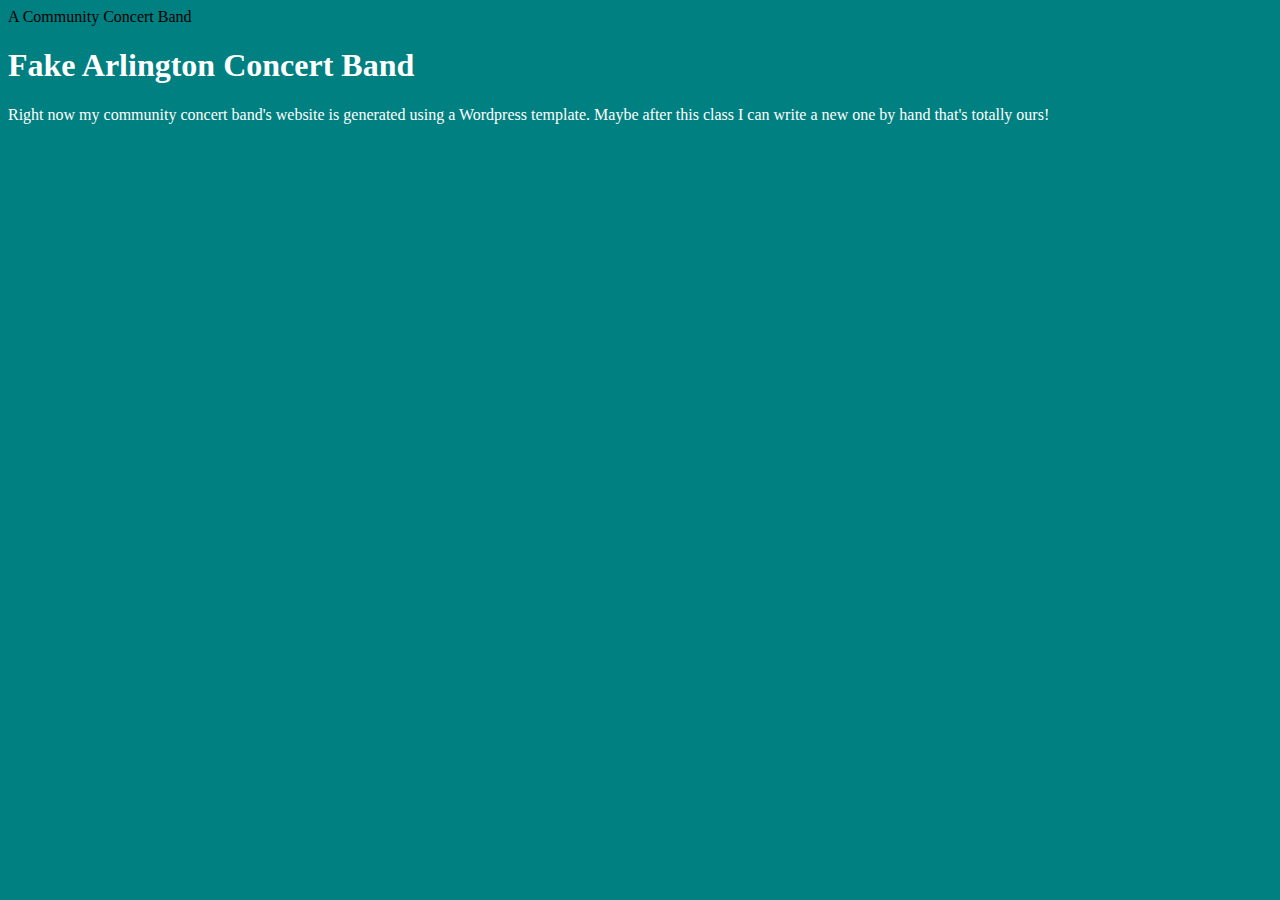
<file: unit_1/index.html>
<!DOCTYPE html>
<html>
	<head>
		<link rel="stylesheet" type="text/css" href="css/style.css"
		<title>A Community Concert Band</title>
	</head>
	<body>
		<h1>Fake Arlington Concert Band</h1>
			<p>Right now my community concert band's website is generated using a Wordpress template. Maybe after this class I can write a new one by hand that's totally ours!</p>
	</body> 
</html>
</file>
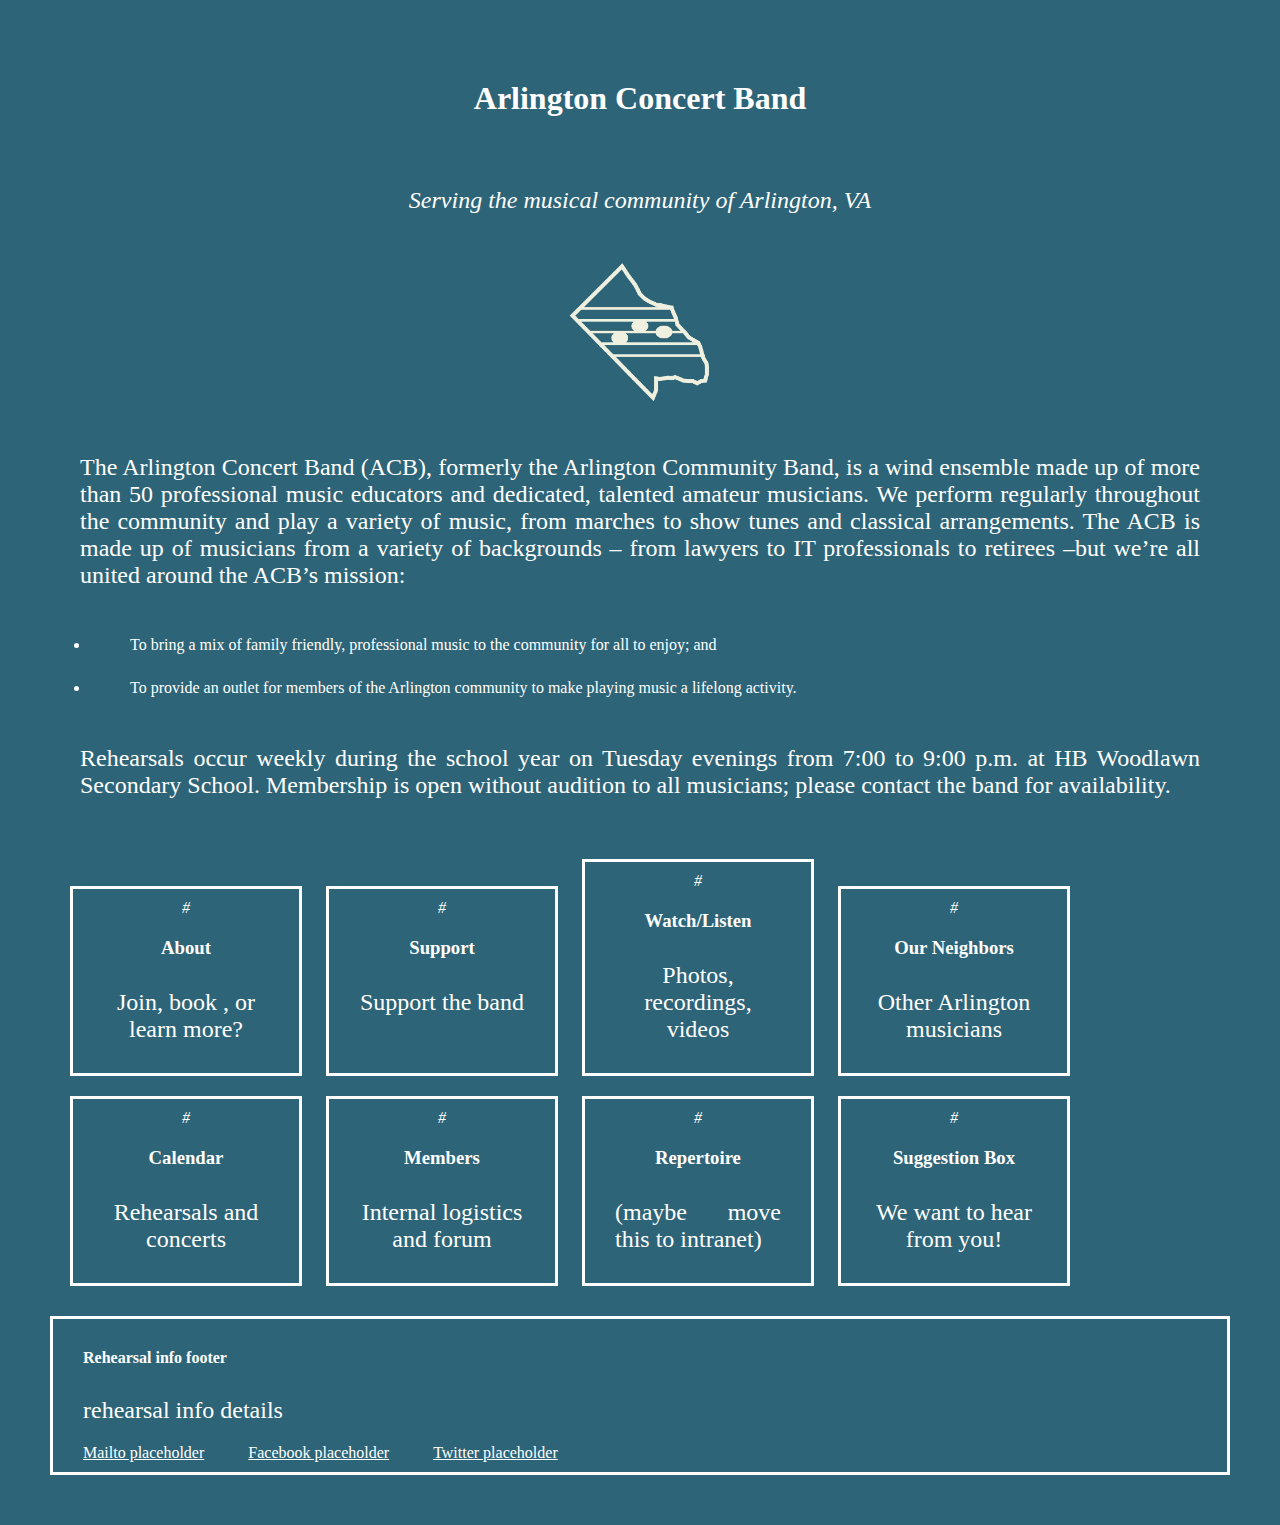
<file: unit_3/index.html>
<!DOCTYPE html>
<html>
<head>
	<title>Arlington Concert Band</title>
	<link rel="stylesheet" type="text/css" href="style.css">
</head>
<body>
	<header><h1>Arlington Concert Band</h1></header>
	<section>

		<p id="slogan"><em>Serving the musical community of Arlington, VA</em></p>

		<img src="acb_logo.jpg" alt="Arlington Concert Band" align:"center">
		
		<p>The Arlington Concert Band (ACB), formerly the Arlington Community Band, is a wind ensemble made up of more than 50 professional music educators and dedicated, talented amateur musicians.  We perform regularly throughout the community and play a variety of music, from marches to show tunes and classical arrangements. The ACB is made up of musicians from a variety of backgrounds &ndash; from lawyers to IT professionals to retirees &ndash;but we’re all united around the ACB’s mission:</p>

		<ul>
			<li>To bring a mix of family friendly, professional music to the community for all to enjoy; and</li>
			<li>To provide an outlet for members of the Arlington community to make playing music a lifelong activity.</li>
		</ul>	

		<p>Rehearsals occur weekly during the school year on Tuesday evenings from 7:00 to 9:00 p.m. at HB Woodlawn Secondary School.  Membership is open without audition to all musicians; please contact the band for availability.</p>
	</section>
	<section>
		<div class="floating-box">
			<i>#</i>
			<h3>About</h3>
			<p class="floating-box-copy">Join, book , or learn more?</p>
		</div>
		<div class="floating-box">
			<i>#</i>
			<h3>Support</h3>
			<p class="floating-box-copy">Support the band<br></br></p>
		</div>
		<div class="floating-box">
			<i>#</i>
			<h3>Watch/Listen</h3>
			<p class="floating-box-copy">Photos, recordings, videos</p>
		</div>
		<div class="floating-box">
			<i>#</i>
			<h3>Our Neighbors</h3>
			<p class="floating-box-copy">Other Arlington musicians</p>
		</div>
		<div class="floating-box">
			<i>#</i>
			<h3>Calendar</h3>
			<p class="floating-box-copy">Rehearsals and concerts</p>
		</div>
		<div class="floating-box">
			<i>#</i>
			<h3>Members</h3>
			<p class="floating-box-copy">Internal logistics and forum</p>
		</div>
		<div class="floating-box">
			<i>#</i>
			<h3>Repertoire</h3>
			<p>(maybe move this to intranet)</p>
		</div>
		<div class="floating-box">
			<i>#</i>
			<h3>Suggestion Box</h3>
			<p class="floating-box-copy">We want to hear from you!</p>
		</div>
	</section>
	<div class = "footer-box">

		<h4>Rehearsal info footer</h4>
		<p>rehearsal info details</p>
		<a href="#">Mailto placeholder</a>
		<a href="#">Facebook placeholder</a>
		<a href="#">Twitter placeholder</a>

	</div>

</body>
</html>
</file>
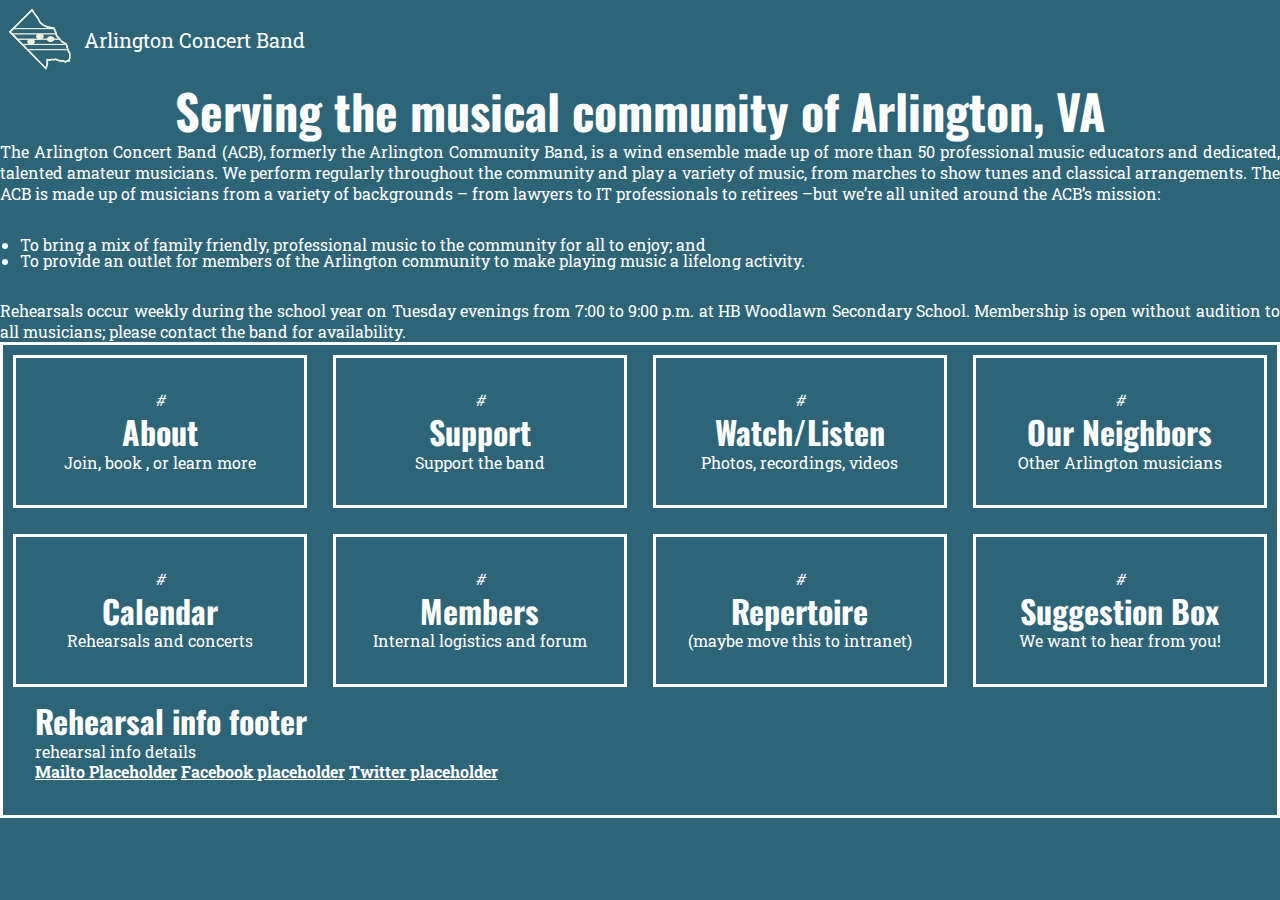
<file: unit_4/index.html>
<!DOCTYPE html>
<html>
<head>
	<title>Arlington Concert Band</title>
	<link rel="stylesheet" type="text/css" href="style.css">
</head>
<body>
	<!-- Begin stuff you want overlaid on the hero image later -->
	<header>
		<img id="logo" src="images/acb_logo.jpg" alt="Arlington Concert Band">
		<p>Arlington Concert Band</p>
	</header>
		<!--hero image<img class="hero"src="images/timpani_hero_homepage.jpg"> -->

		<!-- <div class="hero-image">
  		<div class="hero-text">
   			 <h1>Arlington Concert Band</h1>
   			 <p id="slogan"<em>Serving the musical community of Arlington, VA</em></p>
  		</div>
		</div> -->

	<section id="intro">
	    	<h1 id="slogan">Serving the musical community of Arlington, VA</h1>
	</section>
    	<!-- End stuff you want in the hero area -->
	<section>
		<p>The Arlington Concert Band (ACB), formerly the Arlington Community Band, is a wind ensemble made up of more than 50 professional music educators and dedicated, talented amateur musicians.  We perform regularly throughout the community and play a variety of music, from marches to show tunes and classical arrangements. The ACB is made up of musicians from a variety of backgrounds &ndash; from lawyers to IT professionals to retirees &ndash;but we’re all united around the ACB’s mission:</p>

		<ul>
			<li>To bring a mix of family friendly, professional music to the community for all to enjoy; and</li>
			<li>To provide an outlet for members of the Arlington community to make playing music a lifelong activity.</li>
		</ul>	

		<p>Rehearsals occur weekly during the school year on Tuesday evenings from 7:00 to 9:00 p.m. at HB Woodlawn Secondary School.  Membership is open without audition to all musicians; please contact the band for availability.</p>
	</section>
	<section>
		<div class="floating-box">
			<i>#</i>
			<h2>About</h2>
			<p class="floating-box-copy">Join, book , or learn more</p>
		</div>
		<div class="floating-box">
			<i>#</i>
			<h2>Support</h2>
			<p class="floating-box-copy">Support the band</p>
		</div>
		<div class="floating-box">
			<i>#</i>
			<h2>Watch/Listen</h2>
			<p class="floating-box-copy">Photos, recordings, videos</p>
		</div>
		<div class="floating-box">
			<i>#</i>
			<h2>Our Neighbors</h2>
			<p class="floating-box-copy">Other Arlington musicians</p>
		</div>
		<div class="floating-box">
			<i>#</i>
			<h2>Calendar</h2>
			<p class="floating-box-copy">Rehearsals and concerts</p>
		</div>
		<div class="floating-box">
			<i>#</i>
			<h2>Members</h2>
			<p class="floating-box-copy">Internal logistics and forum</p>
		</div>
		<div class="floating-box">
			<i>#</i>
			<h2>Repertoire</h2>
			<p class="floating-box-copy">(maybe move this to intranet)</p>
		</div>
		<div class="floating-box">
			<i>#</i>
			<h2>Suggestion Box</h2>
			<p class="floating-box-copy">We want to hear from you!</p>
		</div>
	</section>
	<footer>
		<h2>Rehearsal info footer</h2>
		<p>rehearsal info details</p>
		<a href="#">Mailto Placeholder</a>
		<a href="#">Facebook placeholder</a>
		<a href="#">Twitter placeholder</a>
	</footer>

</body>
</html>
</file>
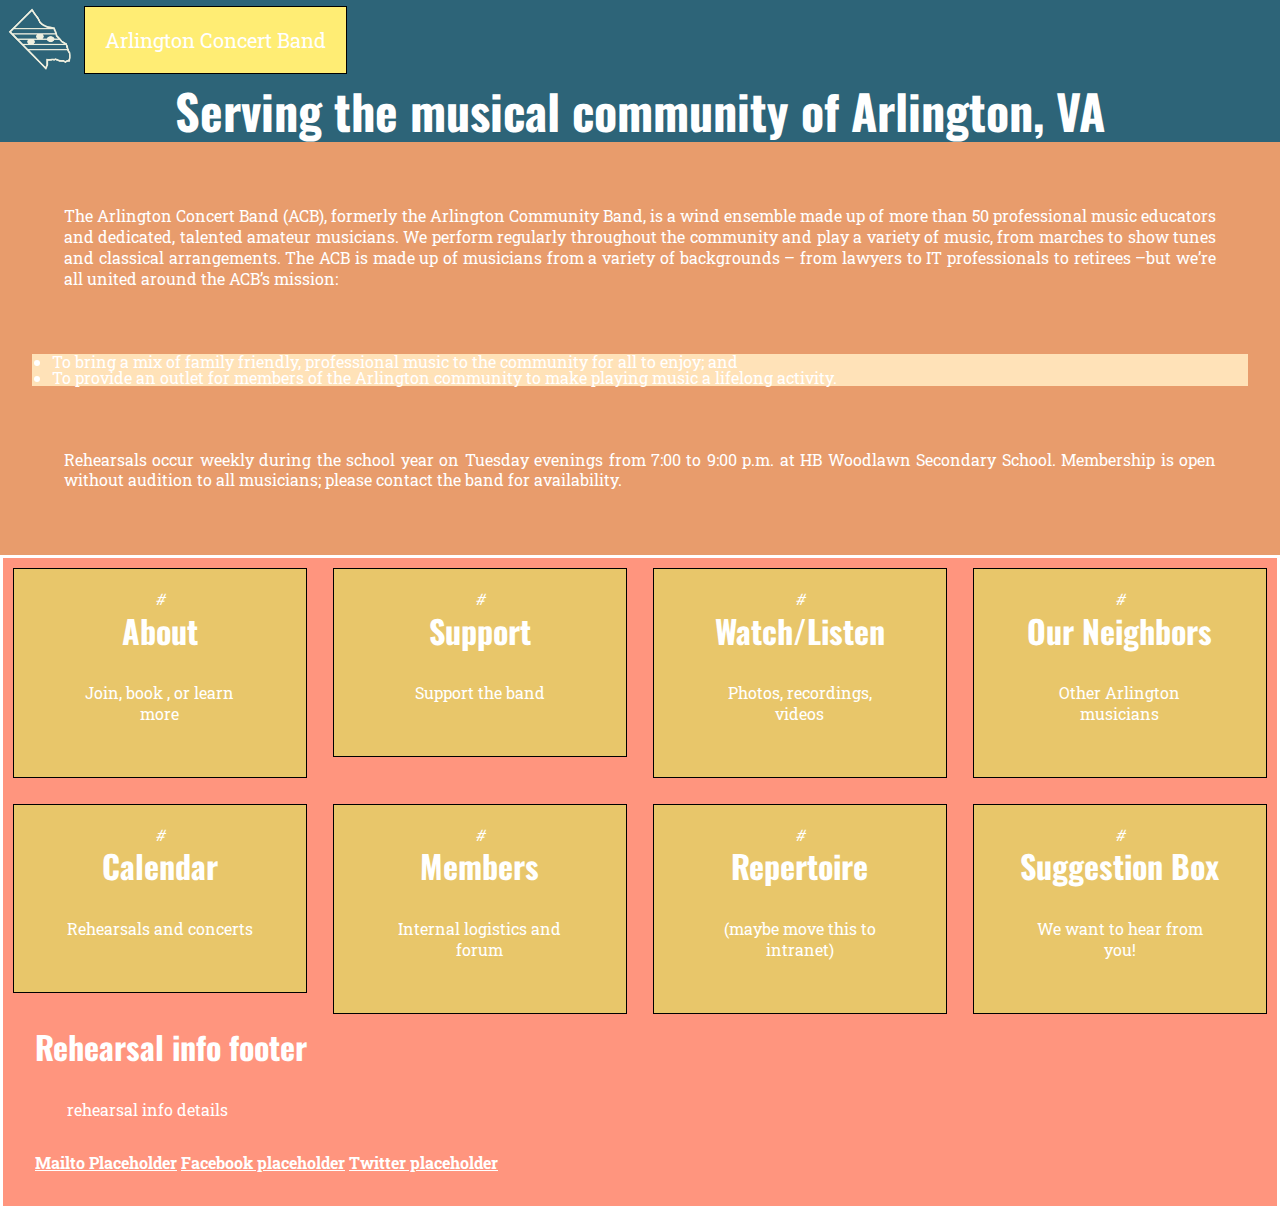
<file: unit_5/index.html>
<!DOCTYPE html>
<html>
<head>
	<title>Arlington Concert Band</title>
	<link rel="stylesheet" type="text/css" href="style.css">
</head>
<body>
	<!-- Begin stuff you want overlaid on the hero image later -->
	<header>
		<img id="logo" src="images/acb_logo.jpg" alt="Arlington Concert Band">
		<p>Arlington Concert Band</p>
	</header>
		<!--hero image<img class="hero"src="images/timpani_hero_homepage.jpg"> -->

		<!-- <div class="hero-image">
  		<div class="hero-text">
   			 <h1>Arlington Concert Band</h1>
   			 <p id="slogan"<em>Serving the musical community of Arlington, VA</em></p>
  		</div>
		</div> -->

	<section id="intro">
	    	<h1 id="slogan">Serving the musical community of Arlington, VA</h1>
	</section>
    	<!-- End stuff you want in the hero area -->
	<section id= "intro-article">
		<p>The Arlington Concert Band (ACB), formerly the Arlington Community Band, is a wind ensemble made up of more than 50 professional music educators and dedicated, talented amateur musicians.  We perform regularly throughout the community and play a variety of music, from marches to show tunes and classical arrangements. The ACB is made up of musicians from a variety of backgrounds &ndash; from lawyers to IT professionals to retirees &ndash;but we’re all united around the ACB’s mission:</p>

		<div id="ul"> <!--I know this div is redundant but for the sake of the color coding homework -->
		<ul>
			<li>To bring a mix of family friendly, professional music to the community for all to enjoy; and</li>
			<li>To provide an outlet for members of the Arlington community to make playing music a lifelong activity.</li>
		</ul>
		</div>	

		<p>Rehearsals occur weekly during the school year on Tuesday evenings from 7:00 to 9:00 p.m. at HB Woodlawn Secondary School.  Membership is open without audition to all musicians; please contact the band for availability.</p>
	</section>
	<section>
		<div class="floating-box">
			<i>#</i>
			<h2>About</h2>
			<p class="floating-box-copy">Join, book , or learn more</p>
		</div>
		<div class="floating-box">
			<i>#</i>
			<h2>Support</h2>
			<p class="floating-box-copy">Support the band</p>
		</div>
		<div class="floating-box">
			<i>#</i>
			<h2>Watch/Listen</h2>
			<p class="floating-box-copy">Photos, recordings, videos</p>
		</div>
		<div class="floating-box">
			<i>#</i>
			<h2>Our Neighbors</h2>
			<p class="floating-box-copy">Other Arlington musicians</p>
		</div>
		<div class="floating-box">
			<i>#</i>
			<h2>Calendar</h2>
			<p class="floating-box-copy">Rehearsals and concerts</p>
		</div>
		<div class="floating-box">
			<i>#</i>
			<h2>Members</h2>
			<p class="floating-box-copy">Internal logistics and forum</p>
		</div>
		<div class="floating-box">
			<i>#</i>
			<h2>Repertoire</h2>
			<p class="floating-box-copy">(maybe move this to intranet)</p>
		</div>
		<div class="floating-box">
			<i>#</i>
			<h2>Suggestion Box</h2>
			<p class="floating-box-copy">We want to hear from you!</p>
		</div>
	</section>
	<footer>
		<h2>Rehearsal info footer</h2>
		<p>rehearsal info details</p>
		<a href="#">Mailto Placeholder</a>
		<a href="#">Facebook placeholder</a>
		<a href="#">Twitter placeholder</a>
	</footer>

</body>
</html>
</file>
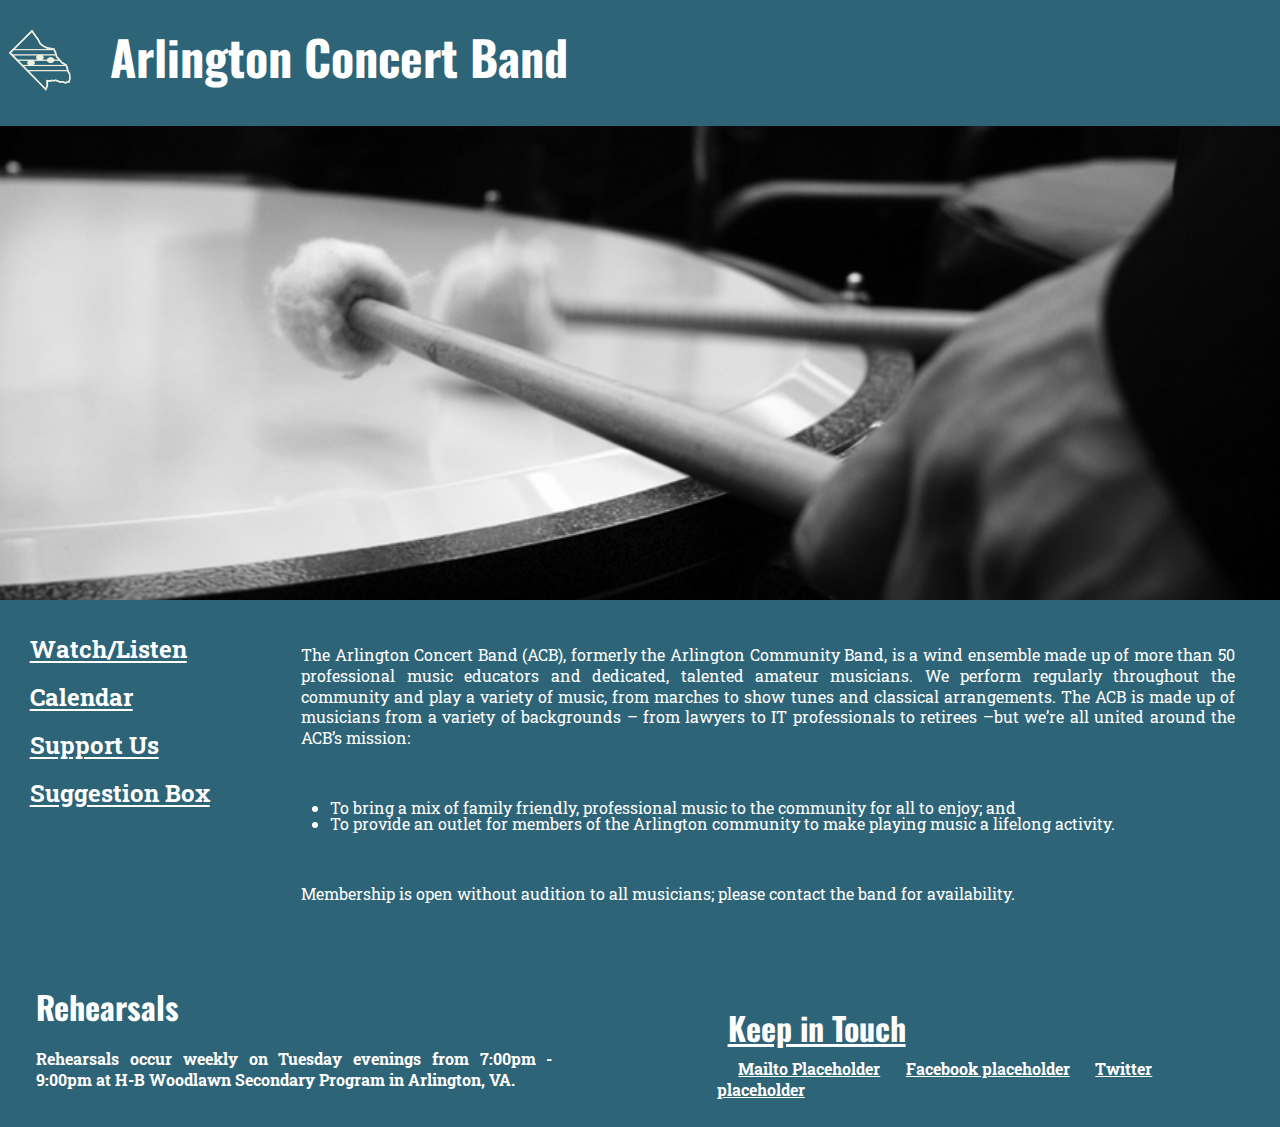
<file: unit_6/index.html>
<!DOCTYPE html>
<html>
<head>
	<title>Arlington Concert Band</title>
	<link rel="stylesheet" type="text/css" href="style.css">
</head>
<body>
	

		 <header>
			<img id="logo" src="images/acb_logo.jpg" alt="Arlington Concert Band">
			<h1>Arlington Concert Band</h1>
		</header>
  		<img class="hero"src="images/timpani_hero_homepage.jpg"> 

  		<div id="container">
		

			<div id="content">
				<p>The Arlington Concert Band (ACB), formerly the Arlington Community Band, is a wind ensemble made up of more than 50 professional music educators and dedicated, talented amateur musicians.  We perform regularly throughout the community and play a variety of music, from marches to show tunes and classical arrangements. The ACB is made up of musicians from a variety of backgrounds &ndash; from lawyers to IT professionals to retirees &ndash;but we’re all united around the ACB’s mission:</p>

				<ul>
					<li>To bring a mix of family friendly, professional music to the community for all to enjoy; and</li>
					<li>To provide an outlet for members of the Arlington community to make playing music a lifelong activity.</li>
				</ul>	

				<p>Membership is open without audition to all musicians; please contact the band for availability.</p>
			</div> <!--content div -->

			<div id="navbar">
				<a href="#"> Watch/Listen<a><br/>
				<a href="#"> Calendar<a><br/>
				<a href="#"> Support Us<a><br/>
				<a href="#"> Suggestion Box<a>
			</div><!--navbar div -->

		</div> <!--container div -->

	<footer>
		<div id="rehearsal-footer">
			<h2>Rehearsals</h2>
			<p>Rehearsals occur weekly on Tuesday evenings from 7:00pm - 9:00pm at H-B Woodlawn Secondary Program in Arlington, VA.</p>
		</div><!--rehearsal info div -->

		<div id="contact-links">
			<h2> Keep in Touch</h2>
			<a href="#">Mailto Placeholder</a>
			<a href="#">Facebook placeholder</a>
			<a href="#">Twitter placeholder</a>
		</div><!-- mailto and social links div -->
	</footer>

</body>
</html>
</file>
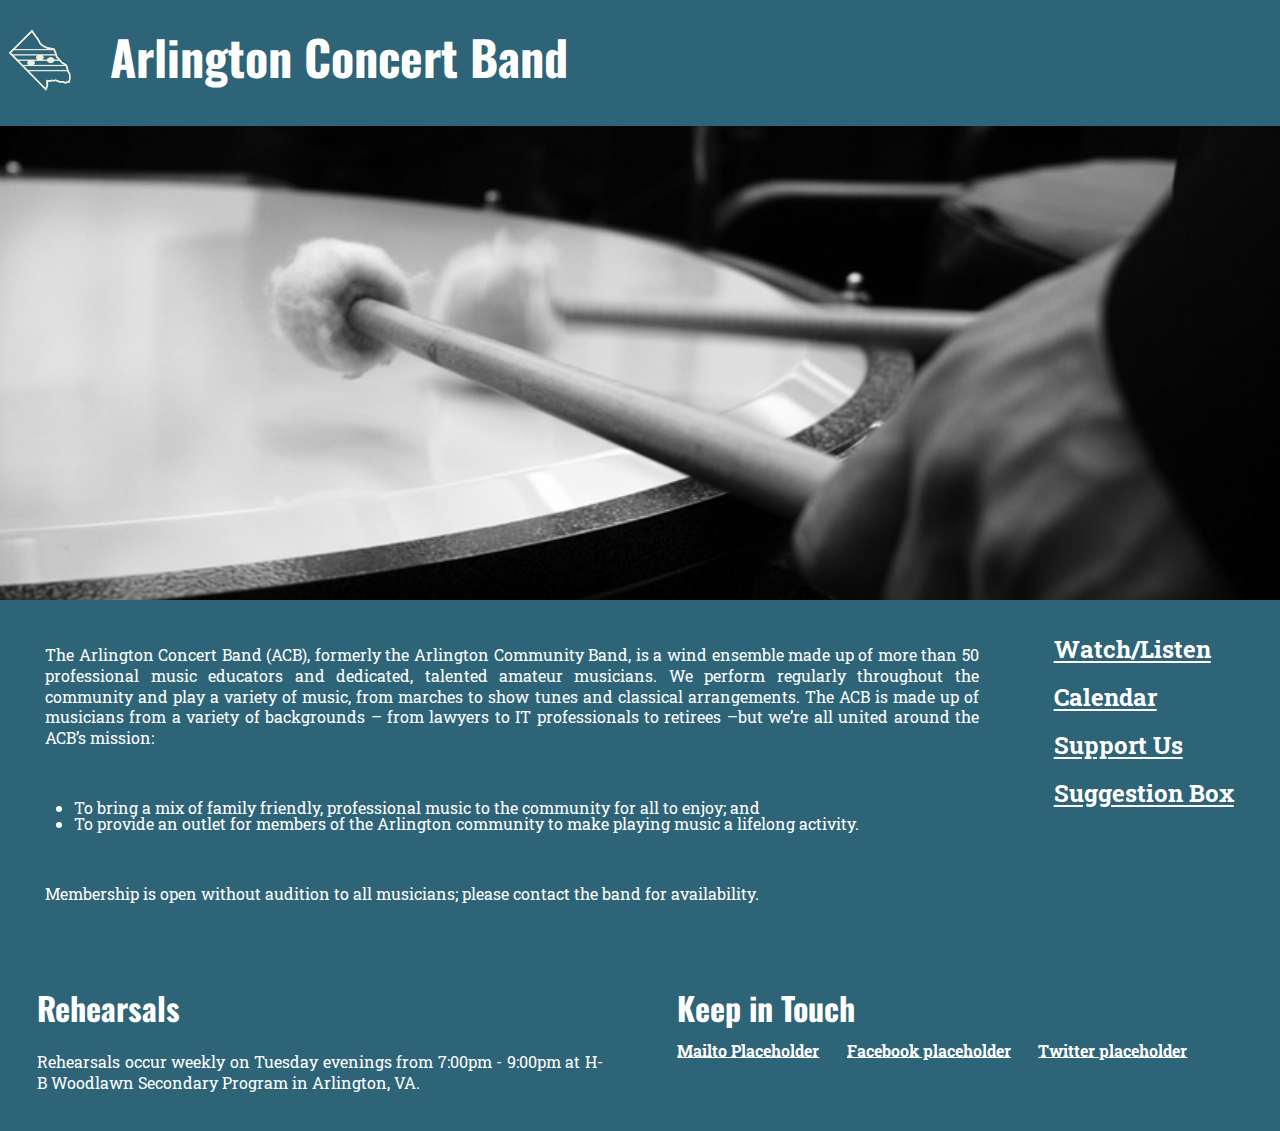
<file: unit_6_update/index.html>
<!DOCTYPE html>
<html>
<head>
	<title>Arlington Concert Band</title>
	<link rel="stylesheet" type="text/css" href="style.css">
	<meta name="viewport" content="width=device-width, initial-scale=1">
</head>
<body>
	

		 <header>
			<img id="logo" src="images/acb_logo.jpg" alt="Arlington Concert Band">
			<h1>Arlington Concert Band</h1>
		</header>
  		<img class="hero"src="images/timpani_hero_homepage.jpg"> 

  		<div id="container" class="clear">

  			<div id="navbar">
				<a href="#"> Watch/Listen</a><br/>
				<a href="#"> Calendar</a><br/>
				<a href="#"> Support Us</a><br/>
				<a href="#"> Suggestion Box</a>
			</div><!--navbar div -->
		

			<div id="content">
				<p>The Arlington Concert Band (ACB), formerly the Arlington Community Band, is a wind ensemble made up of more than 50 professional music educators and dedicated, talented amateur musicians.  We perform regularly throughout the community and play a variety of music, from marches to show tunes and classical arrangements. The ACB is made up of musicians from a variety of backgrounds &ndash; from lawyers to IT professionals to retirees &ndash;but we’re all united around the ACB’s mission:</p>

				<ul>
					<li>To bring a mix of family friendly, professional music to the community for all to enjoy; and</li>
					<li>To provide an outlet for members of the Arlington community to make playing music a lifelong activity.</li>
				</ul>	

				<p>Membership is open without audition to all musicians; please contact the band for availability.</p>
			</div> <!--content div -->

		</div> <!--container div -->

	<footer class="clear">
		<div id="rehearsal-footer">
			<h2>Rehearsals</h2>
			<p>Rehearsals occur weekly on Tuesday evenings from 7:00pm - 9:00pm at H-B Woodlawn Secondary Program in Arlington, VA.</p>
		</div><!--rehearsal info div -->

		<div id="contact-links">
			<h2> Keep in Touch</h2>
			<a href="#">Mailto Placeholder</a>
			<a href="#">Facebook placeholder</a>
			<a href="#">Twitter placeholder</a>
		</div><!-- mailto and social links div -->
	</footer>

</body>
</html>
</file>
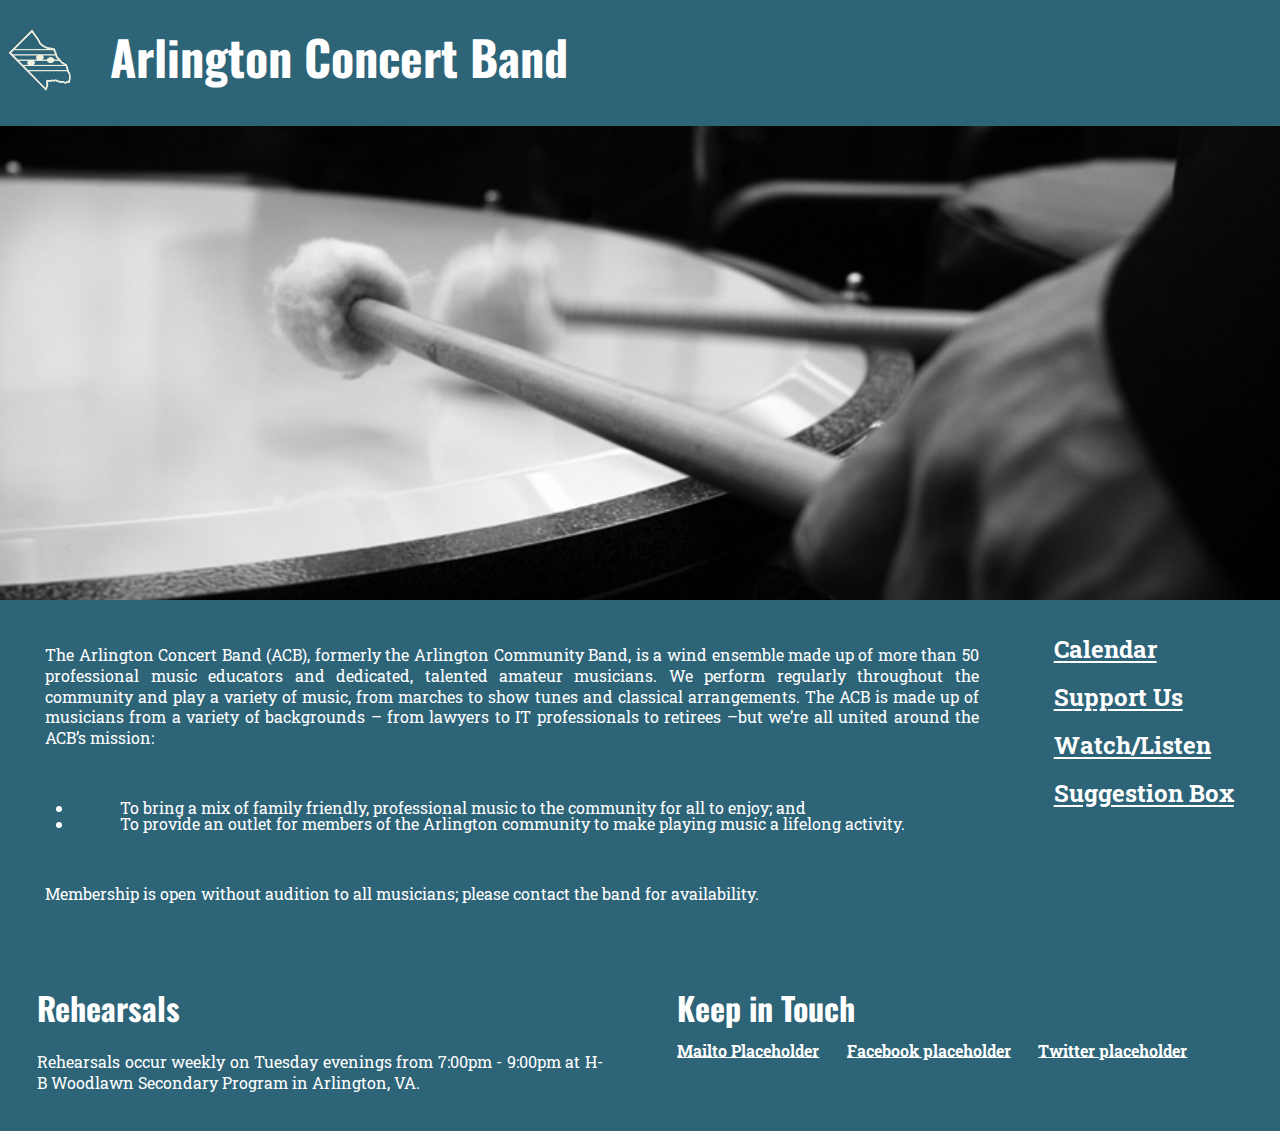
<file: unit_8/index.html>
<!DOCTYPE html>
<html>
<head>
	<title>Arlington Concert Band</title>
	<link rel="stylesheet" type="text/css" href="style.css">
	<meta name="viewport" content="width=device-width, initial-scale=1">
</head>
<body>
	

		 <header>
			<img id="logo" src="images/acb_logo.jpg" alt="Arlington Concert Band">
			<h1>Arlington Concert Band</h1>
		</header>
  		<img class="hero"src="images/timpani_hero_homepage.jpg"> 

  		<div id="container" class="clear">

  			<div id="navbar">
  				<a href="#"> Calendar</a><br/>
				<a href="#"> Support Us</a><br/>
				<a href="#"> Watch/Listen</a><br/>
				<a href="#"> Suggestion Box</a>
			</div><!--navbar div -->
		

			<div id="content">
				<p>The Arlington Concert Band (ACB), formerly the Arlington Community Band, is a wind ensemble made up of more than 50 professional music educators and dedicated, talented amateur musicians.  We perform regularly throughout the community and play a variety of music, from marches to show tunes and classical arrangements. The ACB is made up of musicians from a variety of backgrounds &ndash; from lawyers to IT professionals to retirees &ndash;but we’re all united around the ACB’s mission:</p>

				<ul>
					<li>To bring a mix of family friendly, professional music to the community for all to enjoy; and</li>
					<li>To provide an outlet for members of the Arlington community to make playing music a lifelong activity.</li>
				</ul>	

				<p>Membership is open without audition to all musicians; please contact the band for availability.</p>
			</div> <!--content div -->

		</div> <!--container div -->

	<footer class="clear">
		<div id="rehearsal-footer">
			<h2>Rehearsals</h2>
			<p>Rehearsals occur weekly on Tuesday evenings from 7:00pm - 9:00pm at H-B Woodlawn Secondary Program in Arlington, VA.</p>
		</div><!--rehearsal info div -->

		<div id="contact-links">
			<h2> Keep in Touch</h2>
			<a href="#">Mailto Placeholder</a>
			<a href="#">Facebook placeholder</a>
			<a href="#">Twitter placeholder</a>
		</div><!-- mailto and social links div -->
	</footer>

</body>
</html>
</file>
<file: unit_1/css/style.css>
body {
	background-color: teal;
}
h1,p{
	Color: white;
}
</file>
<file: unit_3/style.css>
*{
	margin:10px;
	padding:10px;
	box-sizing: border-box;
}
body{ 
	background-color: #2D6478;
	color:#FFFFFF;
	font-family: Garamond;
}
h1{
	text-align: center;
	font-size: 36x;
}
h2{
	font-size:30px;
}
img{
	display: block;
	margin:auto;
	max-height:200px;
	max-width;50%
}
p{
	text-align:justify;
	font-size: 24px;
}
#slogan{
	text-align: center;
}
.floating-box{
    display: inline-block;
    width: 20%;
    height: 25%;
    margin: 10px;
    border: 3px solid #FFFFFF; 
    text-align: center; 
}
.floating-box-copy{
	text-align: center;
}
.footer-box {
	margin: 10px;
    border: 3px solid #FFFFFF; 
}
li{
	text-indent: 30px;
	line-height: .8;
}
a{
	font-style: bold;
	font-style: underline;
	color:#FFFFFF;
}
</file>
<file: unit_4/style.css>
@import url('https://fonts.googleapis.com/css?family=Oswald|Roboto+Slab');
*{
	margin:0;
	padding:0;
	box-sizing: border-box;
}
body{ 
	background-color: #2D6478;
	color:#FFFFFF;
	font-family: 'Roboto Slab', serif;
	font-size:16px;
	line-height:1.3;
}

h1{
	text-align: center;
	font-size: 3em;
	font-family: 'Oswald', serif;
}
h2{
	font-size:2em;
	font-family: 'Oswald', serif;
}
#logo{
	display: inline-block;
	margin:auto;
	width: 5em;
	vertical-align: middle;
}
header p {
	display:inline-block;
	vertical-align: middle;
	font-size: 1.25em;
}
p{
	text-align:justify;
	font-size: 1em;
	
}
#slogan{
	text-align: center;
}
.floating-box{
    float: left;
    width: 23%;
    margin: 1%;
    border: 3px solid #FFFFFF;
    text-align: center;
    padding: 2em 0;
}
.floating-box-copy{
	text-align: center;
	font-size: 1em;
}
footer {
	/* margin: 10px; */
	padding: 2em;
	border: 3px solid #FFFFFF;
}
ul {
	padding-left:1.25em;
	line-height: 1;
	margin: 2em 0;
}
a{
	font-weight: bold;
	text-decoration: underline;
	color:#FFFFFF;
}
.clearfix:after {
	clear:both;
	content:"";
	display:block;
}
</file>
<file: unit_5/style.css>
@import url('https://fonts.googleapis.com/css?family=Oswald|Roboto+Slab');
*{
	margin:0;
	padding:0;
	box-sizing: border-box;
}
body{ 
	background-color: #2D6478;
	color:#FFFFFF;
	font-family: 'Roboto Slab', serif;
	font-size:16px;
	line-height:1.3;
}

h1{
	text-align: center;
	font-size: 3em;
	font-family: 'Oswald', serif;
}
h2{
	font-size:2em;
	font-family: 'Oswald', serif;
}
#logo{
	display: inline-block;
	margin:auto;
	width: 5em;
	vertical-align: middle;
}
header p {
	display:inline-block;
	vertical-align: middle;
	font-size: 1.25em;
	background-color: #FFED74;
	border: 1px black solid;
	padding: 20px;
}
p{
	text-align:justify;
	font-size: 1em;
	padding: 2em;
	
}
#intro-article{
	text-align:justify;
	font-size: 1em;
	padding: 2em;
	background-color: #E89C6C;
}
#slogan{
	text-align: center;
}
.floating-box{
    float: left;
    width: 23%;
    margin: 1%;
    border: 1px black solid;
    text-align: center;
    padding: 20px;
    background-color: #E8C66A;
}
.floating-box-copy{
	text-align: center;
	font-size: 1em;
}
footer {
	/* margin: 10px; */
	padding: 2em;
	border: 3px solid #FFFFFF;
	background-color: #FF957E;
}
ul {
	padding-left:1.25em;
	line-height: 1;
	margin: 2em 0;
}
#ul{
	background-color: #FFE2B8;
}
a{
	font-weight: bold;
	text-decoration: underline;
	color:#FFFFFF;
}
.clearfix:after {
	clear:both;
	content:"";
	display:block;
</file>
<file: unit_6/style.css>
@import url('https://fonts.googleapis.com/css?family=Oswald|Roboto+Slab');
*{
	margin:0;
	padding:0;
	box-sizing: border-box;
}
body{ 
	background-color: #2D6478;
	color:#FFFFFF;
	font-family: 'Roboto Slab', serif;
	font-size:16px;
	line-height:1.3;
}

h1{
	text-align: left;
	padding: 2%;
	font-size: 3em;
	display: inline-block;
	font-family: 'Oswald', serif;
}
h2{
	font-size:2em;
	font-family: 'Oswald', serif;
	padding: 2%;
	text-decoration: none;
}
.hero{
	display: block; 
    width: 100%;
    margin: 0;
    background: #2D6478;
}
#logo{
	display: inline-block;
	margin:auto;
	width: 5em;
	vertical-align: middle;
	padding-bottom: 2%;
}

#content {
  float: right ;
  width: 80% ;
  padding: 2%;
}
#navbar {
  float: right;
  width: 20%;
  padding: 2%;
  font-size: 1.5em;
  font-weight: bold;
  text-decoration: none;
  color:#FFFFFF;
  padding: 2%;
  line-height: 2em;

}

p{
	text-align:justify;
	font-size: 1em;	
	padding: 2%;
}

ul {
	padding-left:5%;
	line-height: 1;
	margin: 2em 0;
}
a{
	font-weight: bold;
	text-decoration: underline;
	color:#FFFFFF;
	padding: 2%;
}

.clear{
	both;
}

#rehearsal-footer{
	display: inline-block;
	float: left;
	padding: 2%;
	width: 46%;
}
#contact-links{
	display:inline-block;
	float:right;
	padding: 2%;
	width: 46%;
}
</file>
<file: unit_6_update/style.css>
@import url('https://fonts.googleapis.com/css?family=Oswald|Roboto+Slab');
*{
	margin:0;
	padding:0;
	box-sizing: border-box;
}
body{ 
	background-color: #2D6478;
	color:#FFFFFF;
	font-family: 'Roboto Slab', serif;
	font-size:16px;
	line-height:1.3;
}

h1{
	text-align: left;
	padding: 2%;
	font-size: 3em;
	display: inline-block;
	font-family: 'Oswald', serif;
}
h2{
	font-size:2em;
	font-family: 'Oswald', serif;
	padding: 2%;
	text-decoration: none;
}
.hero{
	display: block; 
    width: 100%;
    margin: 0;
    background: #2D6478;
}
#logo{
	display: inline-block;
	margin:auto;
	width: 5em;
	vertical-align: middle;
	padding-bottom: 2%;
}

#content {
  float: right ;
  width: 80% ;
  padding: 2%;
}
#navbar {
  float: right;
  width: 20%;
  padding: 2%;
  font-size: 1.5em;
  font-weight: bold;
  text-decoration: none;
  color:#FFFFFF;
  line-height: 2em;

}

p{
	text-align:justify;
	font-size: 1em;	
	padding: 2%;
}

ul {
	padding-left:5%;
	line-height: 1;
	margin: 2em 0;
}
a{
	font-weight: bold;
	text-decoration: underline;
	color:#FFFFFF;
	padding: 2%;
}

.clear:after{
	clear:both;
	content: "";
	display: block;
}

#rehearsal-footer{
	float: left;
	padding: 2%;
	width: 50%;
}
#contact-links{
	float:right;
	padding: 2%;
	width: 50%;
}
@media screen and (max-width:830px){
	#navbar{
		float: none;
		width: 100%;
	}
	#content{
		width: 100%;
	}
}
</file>
<file: unit_8/style.css>
@import url('https://fonts.googleapis.com/css?family=Oswald|Roboto+Slab');
*{
	margin:0;
	padding:0;
	box-sizing: border-box;
}
body{ 
	background-color: #2D6478;
	color:#FFFFFF;
	font-family: 'Roboto Slab', serif;
	font-size:16px;
	line-height:1.3;
}

h1{
	text-align: left;
	padding: 2%;
	font-size: 3em;
	display: inline-block;
	font-family: 'Oswald', serif;
}
h2{
	font-size:2em;
	font-family: 'Oswald', serif;
	padding: 2%;
	text-decoration: none;
}
.hero{
	display: block; 
    width: 100%;
    margin: 0;
    background: #2D6478;
}
#logo{
	display: inline-block;
	margin:auto;
	width: 5em;
	vertical-align: middle;
	padding-bottom: 2%;
}

#content {
  float: right ;
  width: 80% ;
  padding: 2%;
}
#navbar {
  float: right;
  width: 20%;
  padding: 2%;
  font-size: 1.5em;
  font-weight: bold;
  text-decoration: none;
  color:#FFFFFF;
  line-height: 2em;

}

p{
	text-align:justify;
	font-size: 1em;	
	padding: 2%;
}

ul {
	padding-left:5%;
	line-height: 1;
	margin: 2em 0;
}

li {
	padding-left: 5%;
}

a{
	font-weight: bold;
	text-decoration: underline;
	color:#FFFFFF;
	padding: 2%;
}

.clear:after{
	clear:both;
	content: "";
	display: block;
}

#rehearsal-footer{
	float: left;
	padding: 2%;
	width: 50%;
}
#contact-links{
	float:right;
	padding: 2%;
	width: 50%;
}
@media screen and (max-width:830px){
	#navbar{
		float: none;
		width: 100%;
	}
	a {
		text-align: center;
		line-height: 2em;
	}
	#content{
		width: 100%;
	}
	.rehearsal-footer{
		display: block;
		float: none;
	}
	#contact-links{
		display: block;
		float:none;
	}
}
</file>
